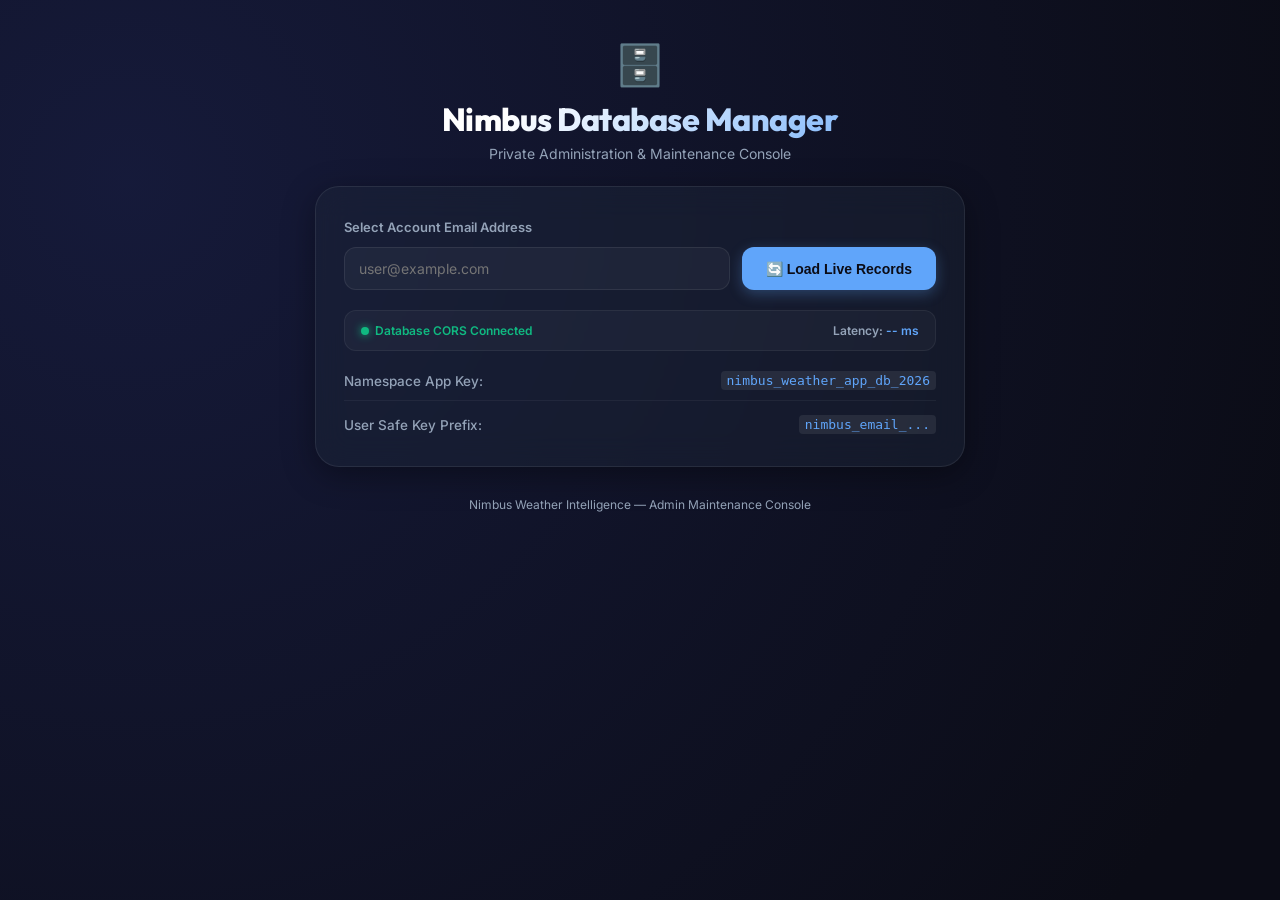
<file: database_explorer.html>
<!DOCTYPE html>
<html lang="en">
<head>
  <meta charset="UTF-8">
  <meta name="viewport" content="width=device-width, initial-scale=1.0">
  <title>Nimbus — Private Database Explorer</title>
  <link rel="preconnect" href="https://fonts.googleapis.com">
  <link rel="preconnect" href="https://fonts.gstatic.com" crossorigin>
  <link href="https://fonts.googleapis.com/css2?family=Inter:wght@400;500;600;700&family=Outfit:wght@400;500;600;700;800&display=swap" rel="stylesheet">
  <style>
    :root {
      --bg: #0b0c16;
      --card-bg: rgba(30, 41, 59, 0.4);
      --glass-border: rgba(255, 255, 255, 0.08);
      --text-primary: #f8fafc;
      --text-secondary: #94a3b8;
      --accent-blue: #60a5fa;
      --accent-gold: #fbbf24;
      --success: #10b981;
      --danger: #ef4444;
      --transition: all 0.3s cubic-bezier(0.4, 0, 0.2, 1);
    }

    body {
      margin: 0;
      padding: 0;
      font-family: 'Inter', sans-serif;
      background: var(--bg);
      background-image: radial-gradient(circle at 10% 20%, rgba(26, 32, 73, 0.7) 0%, rgba(11, 12, 22, 1) 90%);
      color: var(--text-primary);
      min-height: 100vh;
      display: flex;
      flex-direction: column;
      align-items: center;
      box-sizing: border-box;
      padding: 40px 20px;
    }

    .container {
      max-width: 650px;
      width: 100%;
      text-align: center;
    }

    .glass-card {
      background: var(--card-bg);
      backdrop-filter: blur(16px);
      -webkit-backdrop-filter: blur(16px);
      border: 1px solid var(--glass-border);
      border-radius: 24px;
      box-shadow: 0 8px 32px 0 rgba(0, 0, 0, 0.37);
      padding: 32px 28px;
      box-sizing: border-box;
      margin-top: 24px;
      text-align: left;
    }

    h1 {
      font-family: 'Outfit', sans-serif;
      font-size: 32px;
      font-weight: 800;
      margin: 0;
      background: linear-gradient(135deg, #fff 30%, var(--accent-blue) 100%);
      -webkit-background-clip: text;
      -webkit-text-fill-color: transparent;
      letter-spacing: -0.5px;
    }

    .subtitle {
      font-size: 14px;
      color: var(--text-secondary);
      margin: 6px 0 0;
    }

    .label {
      font-size: 13px;
      font-weight: 600;
      color: var(--text-secondary);
      margin-bottom: 6px;
      display: block;
    }

    input, textarea {
      width: 100%;
      background: rgba(255, 255, 255, 0.04);
      border: 1px solid rgba(255, 255, 255, 0.08);
      border-radius: 12px;
      padding: 12px 14px;
      color: var(--text-primary);
      outline: none;
      font-family: 'Inter', sans-serif;
      font-size: 14px;
      transition: var(--transition);
      box-sizing: border-box;
    }

    input:focus, textarea:focus {
      border-color: var(--accent-blue);
      background: rgba(255, 255, 255, 0.07);
      box-shadow: 0 0 10px rgba(96, 165, 250, 0.15);
    }

    .btn {
      background: var(--accent-blue);
      color: #0b0c16;
      border: none;
      border-radius: 12px;
      padding: 12px 24px;
      font-size: 14px;
      font-weight: 700;
      cursor: pointer;
      transition: var(--transition);
      box-shadow: 0 4px 14px rgba(96, 165, 250, 0.3);
      display: inline-flex;
      align-items: center;
      gap: 8px;
    }

    .btn:hover {
      transform: translateY(-1px);
      box-shadow: 0 6px 20px rgba(96, 165, 250, 0.45);
      background: #93c5fd;
    }

    .btn-secondary {
      background: rgba(255, 255, 255, 0.06);
      color: var(--text-primary);
      border: 1px solid rgba(255, 255, 255, 0.08);
      box-shadow: none;
    }

    .btn-secondary:hover {
      background: rgba(255, 255, 255, 0.12);
      box-shadow: none;
    }

    .btn-success {
      background: var(--success);
      color: #0b0c16;
      box-shadow: 0 4px 14px rgba(16, 185, 129, 0.3);
    }

    .btn-success:hover {
      background: #34d399;
      box-shadow: 0 6px 20px rgba(16, 185, 129, 0.45);
    }

    code {
      font-family: monospace;
      background: rgba(255, 255, 255, 0.08);
      padding: 2px 6px;
      border-radius: 4px;
      color: var(--accent-blue);
      font-size: 13px;
    }

    .key-info-box {
      border-bottom: 1px solid rgba(255, 255, 255, 0.05);
      padding-bottom: 10px;
      margin-bottom: 14px;
      font-size: 13.5px;
      display: flex;
      justify-content: space-between;
      align-items: center;
    }

    .db-section {
      background: rgba(255, 255, 255, 0.02);
      border: 1px solid rgba(255, 255, 255, 0.04);
      border-radius: 16px;
      padding: 16px;
      margin-top: 18px;
    }

    .db-header {
      display: flex;
      justify-content: space-between;
      align-items: center;
      margin-bottom: 12px;
    }

    .db-title {
      font-size: 14.5px;
      font-weight: 700;
      color: var(--text-primary);
    }

    .db-api-link {
      font-size: 12px;
      color: var(--accent-blue);
      text-decoration: underline;
    }

    .preview-box {
      font-size: 11px;
      color: var(--text-secondary);
      margin-top: 6px;
      background: rgba(0, 0, 0, 0.15);
      padding: 8px 12px;
      border-radius: 8px;
      border: 1px solid rgba(255, 255, 255, 0.02);
    }

    .status-badge {
      display: inline-flex;
      align-items: center;
      gap: 6px;
      font-size: 12px;
      font-weight: 600;
      color: var(--success);
    }

    .status-dot {
      width: 8px;
      height: 8px;
      border-radius: 50%;
      background: var(--success);
      box-shadow: 0 0 8px var(--success);
    }

    .footer {
      margin-top: 30px;
      font-size: 12px;
      color: var(--text-secondary);
    }
  </style>
</head>
<body>

  <div class="container">
    <div style="font-size: 40px; margin-bottom: 10px;">🗄️</div>
    <h1>Nimbus Database Manager</h1>
    <p class="subtitle">Private Administration & Maintenance Console</p>

    <!-- Email Selector Card -->
    <div class="glass-card">
      <div style="display: flex; flex-direction: column; gap: 6px; margin-bottom: 20px;">
        <label for="emailInput" class="label">Select Account Email Address</label>
        <div style="display: flex; gap: 12px;">
          <input type="email" id="emailInput" placeholder="user@example.com" value="" style="flex: 1;" />
          <button id="loadBtn" class="btn">
            🔄 Load Live Records
          </button>
        </div>
      </div>

      <!-- Connection status & Ping -->
      <div style="display: flex; justify-content: space-between; align-items: center; background: rgba(255,255,255,0.03); border: 1px solid rgba(255,255,255,0.06); padding: 12px 16px; border-radius: 12px; margin-bottom: 20px;">
        <div class="status-badge">
          <span class="status-dot"></span>
          Database CORS Connected
        </div>
        <div style="font-size: 12px; color: var(--text-secondary); font-weight: 600;">
          Latency: <span id="pingTime" style="color: var(--accent-blue);">-- ms</span>
        </div>
      </div>

      <!-- Namespace Info -->
      <div class="key-info-box">
        <span style="color: var(--text-secondary); font-weight: 500;">Namespace App Key:</span>
        <code>nimbus_weather_app_db_2026</code>
      </div>
      <div class="key-info-box" style="border: none; margin: 0; padding: 0;">
        <span style="color: var(--text-secondary); font-weight: 500;">User Safe Key Prefix:</span>
        <code id="userKeyPrefix">nimbus_email_...</code>
      </div>
    </div>

    <!-- Live Database Editor Card -->
    <div class="glass-card" id="editorCard" style="display: none;">
      <h2 style="font-family: 'Outfit', sans-serif; font-size: 20px; font-weight: 700; margin: 0 0 20px;">Live Data Editor</h2>

      <!-- Pinned Cities Section -->
      <div class="db-section">
        <div class="db-header">
          <span class="db-title">📌 Pinned Cities Key (`_pin`)</span>
          <a id="linkPin" href="#" target="_blank" class="db-api-link">Open Raw API ↗</a>
        </div>
        <textarea id="inputPin" rows="2" placeholder="e.g. Tokyo,JP;Paris,FR"></textarea>
        <div class="preview-box">
          <strong>Grid Cards Preview:</strong>
          <span id="previewPin" style="margin-left: 6px; color: var(--accent-gold);">None</span>
        </div>
      </div>

      <!-- Recent Searches Section -->
      <div class="db-section">
        <div class="db-header">
          <span class="db-title">⏱️ Recent Searches Key (`_rec`)</span>
          <a id="linkRec" href="#" target="_blank" class="db-api-link">Open Raw API ↗</a>
        </div>
        <textarea id="inputRec" rows="2" placeholder="e.g. London,GB;New York,US"></textarea>
        <div class="preview-box">
          <strong>Recent Chips Preview:</strong>
          <span id="previewRec" style="margin-left: 6px; color: var(--accent-gold);">None</span>
        </div>
      </div>

      <!-- Password Reset Section -->
      <div class="db-section">
        <div class="db-header">
          <span class="db-title">🔑 Password Hash Key (`_pwd`)</span>
          <a id="linkPwd" href="#" target="_blank" class="db-api-link">Open Raw API ↗</a>
        </div>
        <div style="display: flex; flex-direction: column; gap: 8px; margin-bottom: 12px;">
          <div>
            <span class="label" style="font-size: 11.5px; margin-bottom: 4px;">Raw SHA-256 Hash currently in database:</span>
            <input type="text" id="inputPwd" placeholder="64-character SHA-256 hash" />
          </div>
          <div style="background: rgba(96,165,250,0.04); border: 1px solid rgba(96,165,250,0.1); border-radius: 10px; padding: 10px 12px;">
            <span class="label" style="color: var(--accent-blue); font-size: 11.5px; margin-bottom: 4px;">🔑 Password Reset Assistant:</span>
            <div style="display: flex; gap: 8px;">
              <input type="text" id="assistantPwdInput" placeholder="Type new plain-text password here" style="padding: 8px 12px; font-size: 13px;" />
              <button id="hashAssistantBtn" class="btn btn-secondary" style="padding: 8px 14px; font-size: 12.5px; white-space: nowrap;">Generate Hash</button>
            </div>
          </div>
        </div>
      </div>

      <div style="margin-top: 24px; display: flex; gap: 14px; justify-content: flex-end;">
        <button id="revertBtn" class="btn btn-secondary">
          ✕ Cancel & Revert
        </button>
        <button id="saveBtn" class="btn btn-success">
          💾 Save Changes to Live Cloud DB
        </button>
      </div>
    </div>

    <div class="footer">
      Nimbus Weather Intelligence — Admin Maintenance Console
    </div>
  </div>

  <script>
    // Elements
    const emailInput          = document.getElementById('emailInput');
    const loadBtn            = document.getElementById('loadBtn');
    const pingTime           = document.getElementById('pingTime');
    const userKeyPrefix      = document.getElementById('userKeyPrefix');
    const editorCard         = document.getElementById('editorCard');
    
    const inputPin           = document.getElementById('inputPin');
    const linkPin            = document.getElementById('linkPin');
    const previewPin         = document.getElementById('previewPin');
    
    const inputRec           = document.getElementById('inputRec');
    const linkRec            = document.getElementById('linkRec');
    const previewRec         = document.getElementById('previewRec');
    
    const inputPwd           = document.getElementById('inputPwd');
    const linkPwd            = document.getElementById('linkPwd');
    
    const assistantPwdInput  = document.getElementById('assistantPwdInput');
    const hashAssistantBtn   = document.getElementById('hashAssistantBtn');
    
    const revertBtn          = document.getElementById('revertBtn');
    const saveBtn            = document.getElementById('saveBtn');

    let currentEmailKey = '';

    // Generate safe key prefix from email
    function getEmailKey(email) {
      return 'nimbus_email_' + email.toLowerCase().replace(/[^a-z0-9]/g, '_');
    }

    // SHA-256 hasher using browser Web Crypto API
    async function hashPassword(password) {
      const encoder = new TextEncoder();
      const data = encoder.encode(password);
      const hash = await crypto.subtle.digest('SHA-256', data);
      return Array.from(new Uint8Array(hash)).map(b => b.toString(16).padStart(2, '0')).join('');
    }

    // Load data from immanuel.co
    async function loadData() {
      const email = emailInput.value.trim();
      if (!email || !email.includes('@')) {
        alert('Please enter a valid email address.');
        return;
      }

      loadBtn.disabled = true;
      loadBtn.textContent = '🔄 Fetching...';
      
      const emailKey = getEmailKey(email);
      currentEmailKey = emailKey;
      userKeyPrefix.textContent = emailKey;

      const keyPin = `${emailKey}_pin`;
      const keyRec = `${emailKey}_rec`;
      const keyPwd = `${emailKey}_pwd`;

      const pinUrl = `https://keyvalue.immanuel.co/api/KeyVal/GetValue/nimbus_weather_app_db_2026/${keyPin}`;
      const recUrl = `https://keyvalue.immanuel.co/api/KeyVal/GetValue/nimbus_weather_app_db_2026/${keyRec}`;
      const pwdUrl = `https://keyvalue.immanuel.co/api/KeyVal/GetValue/nimbus_weather_app_db_2026/${keyPwd}`;

      // Construct links
      linkPin.href = pinUrl;
      linkRec.href = recUrl;
      linkPwd.href = pwdUrl;

      const startTime = performance.now();

      try {
        const [pinRes, recRes, pwdRes] = await Promise.all([
          fetch(pinUrl).then(r => r.json()).catch(() => ''),
          fetch(recUrl).then(r => r.json()).catch(() => ''),
          fetch(pwdUrl).then(r => r.json()).catch(() => '')
        ]);

        const latency = Math.round(performance.now() - startTime);
        pingTime.textContent = `${latency} ms`;

        // Load into textareas
        inputPin.value = (pinRes || '').replace(/^"|"$/g, '').trim();
        inputRec.value = (recRes || '').replace(/^"|"$/g, '').trim();
        inputPwd.value = (pwdRes || '').replace(/^"|"$/g, '').trim();

        // Update previews
        updatePreviews();

        editorCard.style.display = 'block';
        assistantPwdInput.value = '';
      } catch (err) {
        alert('Failed to connect to the database host. Check your internet connection.');
        console.error(err);
      } finally {
        loadBtn.disabled = false;
        loadBtn.textContent = '🔄 Load Live Records';
      }
    }

    // Save changes to database
    async function saveChanges() {
      if (!currentEmailKey) return;

      const saveConfirm = confirm('Are you sure you want to write these modifications directly to the live production database?');
      if (!saveConfirm) return;

      saveBtn.disabled = true;
      saveBtn.textContent = '💾 Saving...';

      const keyPin = `${currentEmailKey}_pin`;
      const keyRec = `${currentEmailKey}_rec`;
      const keyPwd = `${currentEmailKey}_pwd`;

      try {
        await Promise.all([
          saveKeyValue(keyPin, inputPin.value.trim()),
          saveKeyValue(keyRec, inputRec.value.trim()),
          saveKeyValue(keyPwd, inputPwd.value.trim())
        ]);

        alert('Database keys successfully updated live!');
        loadData(); // Reload
      } catch (err) {
        alert('Failed to save changes: ' + err.message);
      } finally {
        saveBtn.disabled = false;
        saveBtn.textContent = '💾 Save Changes to Live Cloud DB';
      }
    }

    async function saveKeyValue(key, value) {
      const encodedVal = encodeURIComponent(value || '');
      const saveUrl = `https://keyvalue.immanuel.co/api/KeyVal/UpdateValue/nimbus_weather_app_db_2026/${key}/${encodedVal}`;
      const res = await fetch(saveUrl, { method: 'POST' });
      if (!res.ok) throw new Error(`Failed to save key ${key}`);
      return res;
    }

    // Update previews
    function updatePreviews() {
      const pinVal = inputPin.value.trim();
      const recVal = inputRec.value.trim();

      // Pinned
      if (pinVal) {
        const cities = pinVal.split(';').map(c => {
          const parts = c.split(',');
          return `📍 ${parts[0]}` + (parts[1] ? ` (${parts[1]})` : '');
        }).join(', ');
        previewPin.textContent = cities;
      } else {
        previewPin.textContent = '(None pinned)';
      }

      // Recent
      if (recVal) {
        const searches = recVal.split(';').map(c => {
          const parts = c.split(',');
          return `⏱️ ${parts[0]}`;
        }).join(', ');
        previewRec.textContent = searches;
      } else {
        previewRec.textContent = '(None searches recorded)';
      }
    }

    // Hash assistant
    async function runHashAssistant() {
      const pwd = assistantPwdInput.value;
      if (!pwd || pwd.length < 6) {
        alert('Password must be at least 6 characters.');
        return;
      }
      const hash = await hashPassword(pwd);
      inputPwd.value = hash;
      alert(`SHA-256 Hash successfully generated and loaded into the password input field:\n\n${hash}`);
    }

    // Event listeners
    loadBtn.addEventListener('click', loadData);
    emailInput.addEventListener('keydown', e => {
      if (e.key === 'Enter') loadData();
    });
    
    saveBtn.addEventListener('click', saveChanges);
    revertBtn.addEventListener('click', loadData);
    
    hashAssistantBtn.addEventListener('click', runHashAssistant);
    
    inputPin.addEventListener('input', updatePreviews);
    inputRec.addEventListener('input', updatePreviews);

  </script>
</body>
</html>
</file>
